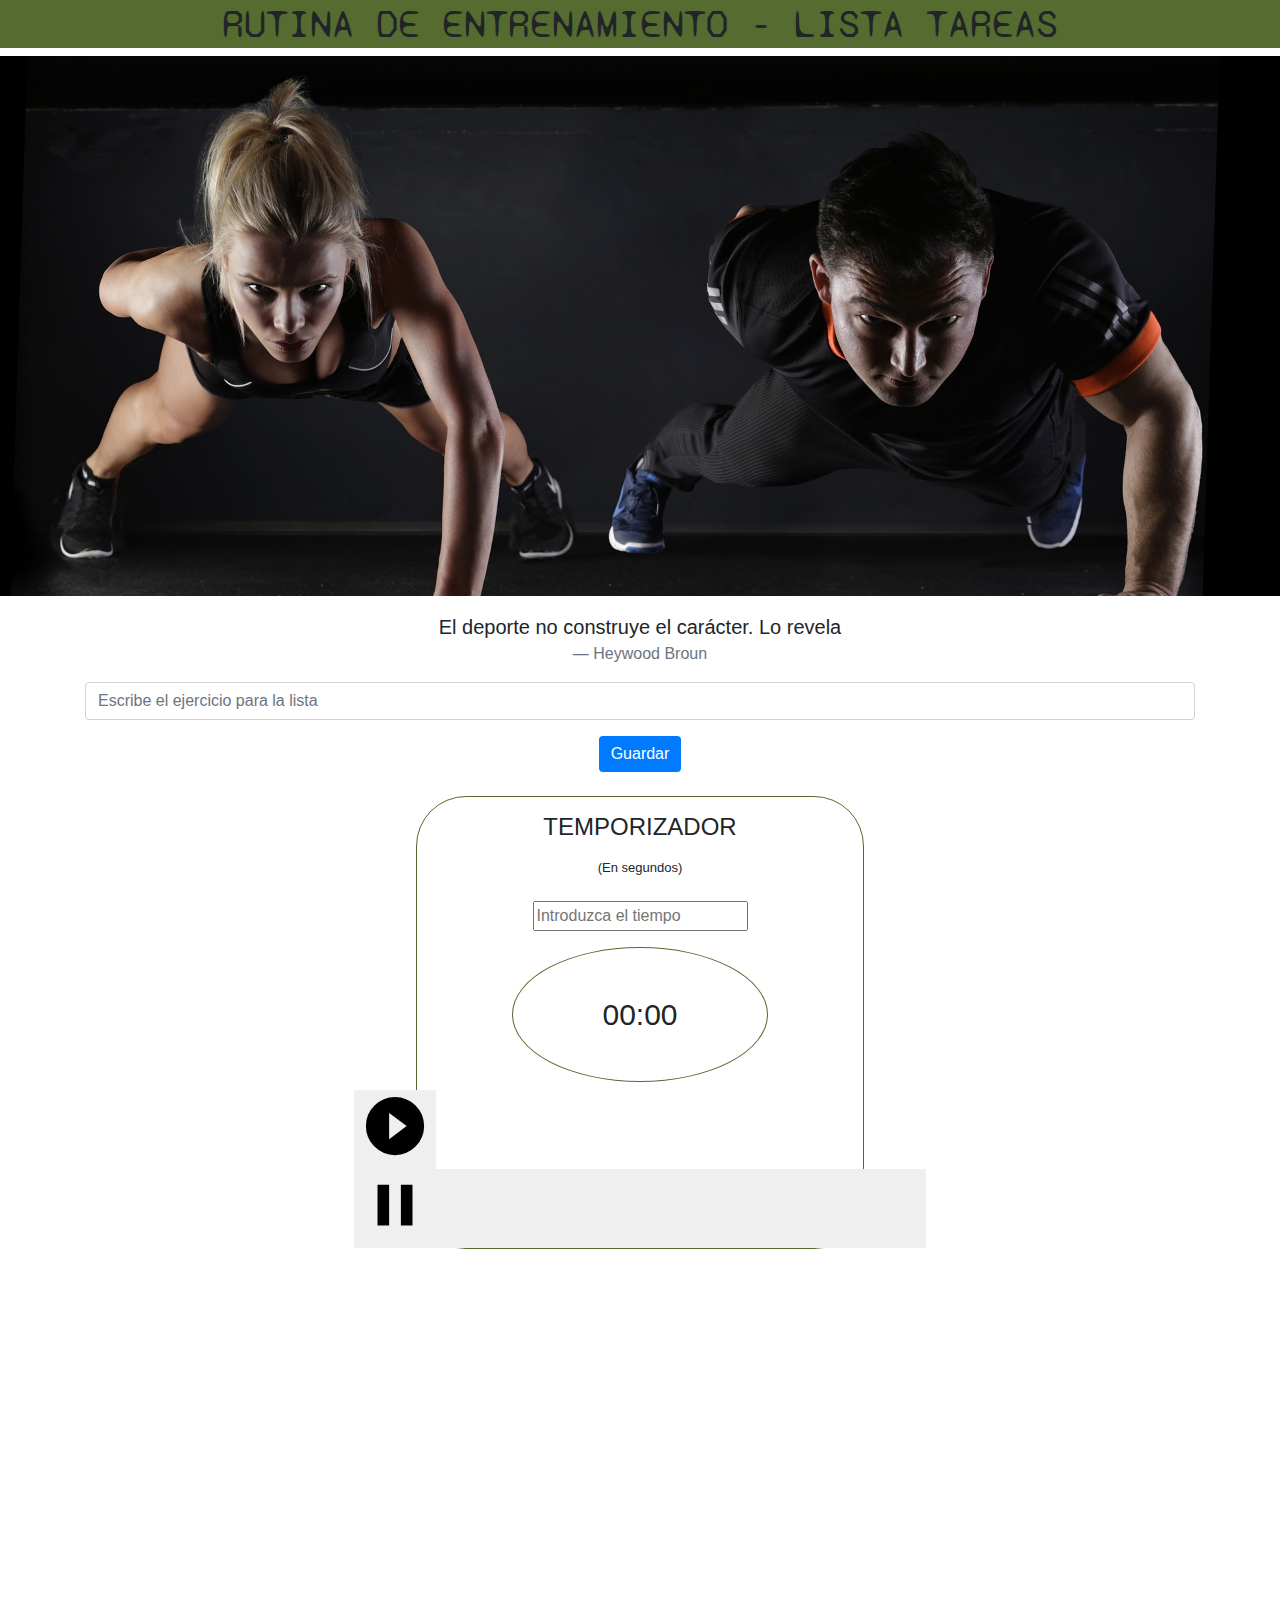
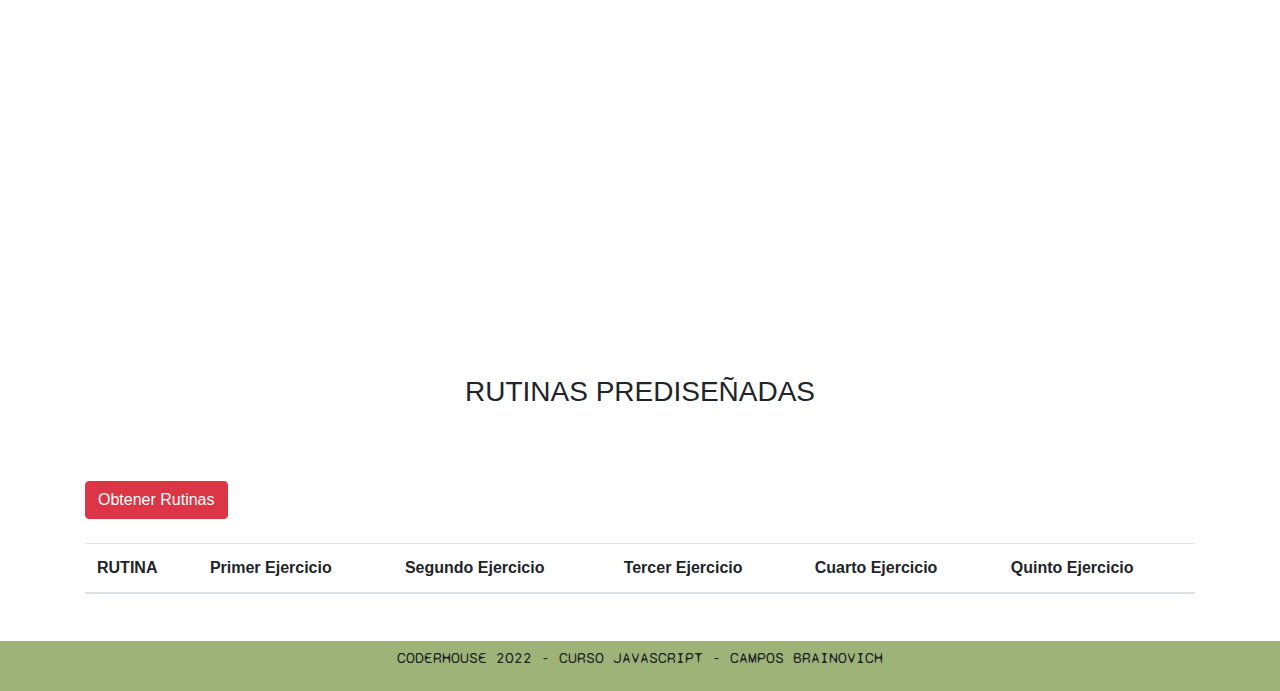
<file: ProyectoFinal - CamposBrainovich/index.html>
<!DOCTYPE html>
<html lang="es">
<head>
    <meta charset="UTF-8">
    <meta http-equiv="X-UA-Compatible" content="IE=edge">
    <meta name="viewport" content="width=device-width, initial-scale=1.0">
    <title>Rutina de Ejercicios</title>
    <!-- BOOTSTRAP -->
    <link rel="stylesheet" href="https://cdn.jsdelivr.net/npm/bootstrap@4.0.0/dist/css/bootstrap.min.css" integrity="sha384-Gn5384xqQ1aoWXA+058RXPxPg6fy4IWvTNh0E263XmFcJlSAwiGgFAW/dAiS6JXm" crossorigin="anonymous">
    <!-- HOJA DE ESTILOS - CSS -->
    <link rel="stylesheet" href="estilos.css">
    <!-- TIPOGRAFIA -->
    <link rel="preconnect" href="https://fonts.googleapis.com">
    <link rel="preconnect" href="https://fonts.gstatic.com" crossorigin>
    <link href="https://fonts.googleapis.com/css2?family=Oswald:wght@200;400;700&family=Syne+Mono&display=swap" rel="stylesheet">
    <!-- Material Icons -->
    <link href="https://fonts.googleapis.com/icon?family=Material+Icons" rel="stylesheet">
    <!-- FAVICON -->
    <link rel="icon" href="img/favicon.jpg">
</head>
<body>
    <header class="header">
        <h1>RUTINA DE ENTRENAMIENTO - LISTA TAREAS</h1>
    </header>
    <main class="main">
        <div class="divImg"></div>
        <section class="sectionInfo">
            <blockquote class="blockquote text-center my-3">
                <p class="mb-0">El deporte no construye el carácter. Lo revela</p>
                <footer class="blockquote-footer">Heywood Broun</footer>
              </blockquote>
        </section>
        <form id="form" class="text-center container">
            <input type="text" id="ejercicio" class="form-control my-3" placeholder="Escribe el ejercicio para la lista">
            <button type="submit" class="btn btn-primary ">Guardar</button>
        </form>
        <div class="mt-4 container" id="listaEjercicios">
            <div class="alert alert-danger d-flex align-items-center justify-content-between" role="alert">
                <i class="material-icons">accessibility</i>
                <b>Texto de la actividad</b> - Estado
                <span>
                    <i class="material-icons">done</i>
                    <i class="material-icons">delete</i>
                </span>
            </div>
        </div>
        <div class="contenedorTemporizador">
            <h4 class="titleTemporizador m-3">TEMPORIZADOR</h4>
            <p class="parrafoTemporizador">(En segundos)</p>
            <input type="number" class="inputTemporizador my-2" placeholder="Introduzca el tiempo">
            <span class="temporizador my-2">00:00</span>
            <div class="contenedorBotonesTemporizador">
                <button type="submit" class="botonPlayTemporizador" onclick="temporizador()">
                    <span class="material-icons playTemporizador">
                        play_circle_filled
                    </span>
                </button>
                <button class="botonPauseTemporizador">
                    <span class="material-icons pauseTemporizador">
                        pause_circle
                    </span>
                </button>
            </div>
        </div>
        <div class="imagenMain"></div>
        <div class="dataRutinas container">
            <h3 class="text-center">RUTINAS PREDISEÑADAS</h3>
            <div class="rutinasTable my-5">
                <button class="btn btn-danger my-4" onclick="traer()">Obtener Rutinas</button>
                <div>
                    <table class="table">
                        <thead>
                          <tr>
                            <th scope="col">RUTINA</th>
                            <th scope="col">Primer Ejercicio</th>
                            <th scope="col">Segundo Ejercicio</th>
                            <th scope="col">Tercer Ejercicio</th>
                            <th scope="col">Cuarto Ejercicio</th>
                            <th scope="col">Quinto Ejercicio</th>
                          </tr>
                        </thead>
                        <tbody id="contenido">
                          <tr>
                            
                          </tr>
                        </tbody>
                      </table>
                </div>
            </div>
        </div>
    </main>
    
    <footer class="footer">
        <p>CODERHOUSE 2022 - CURSO JAVASCRIPT - CAMPOS BRAINOVICH</p>
    </footer>


    <!-- ENLACEs  A  JS -->
    <script src="main.js"></script>
</body>
</html>
</file>
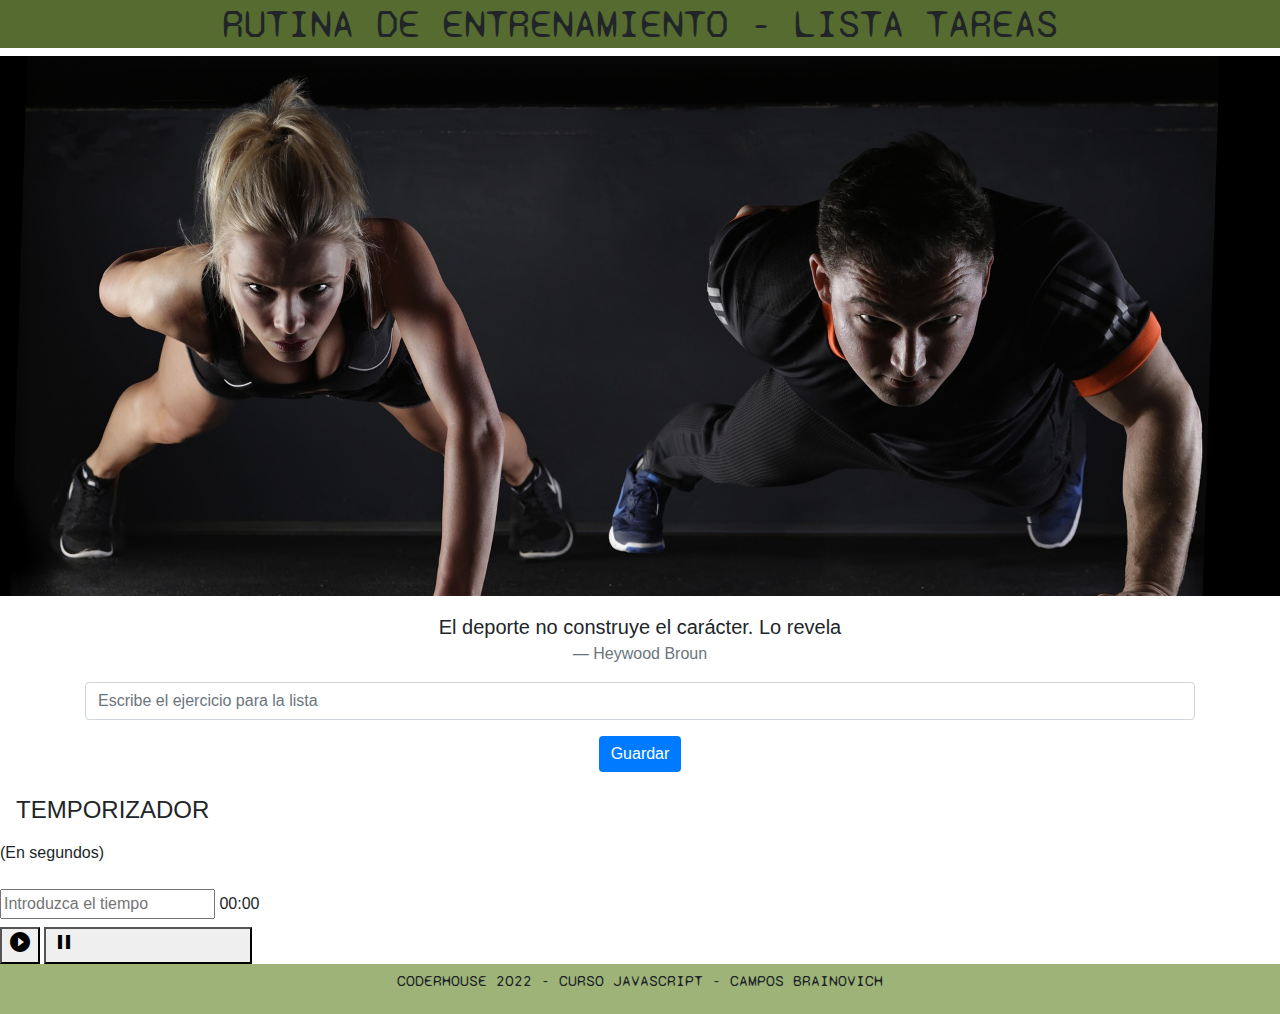
<file: SegundaEntregaProyectoFinal - CamposBrainovich/index.html>
<!DOCTYPE html>
<html lang="es">
<head>
    <meta charset="UTF-8">
    <meta http-equiv="X-UA-Compatible" content="IE=edge">
    <meta name="viewport" content="width=device-width, initial-scale=1.0">
    <title>Rutina de Ejercicios</title>
    <!-- BOOTSTRAP -->
    <link rel="stylesheet" href="https://cdn.jsdelivr.net/npm/bootstrap@4.0.0/dist/css/bootstrap.min.css" integrity="sha384-Gn5384xqQ1aoWXA+058RXPxPg6fy4IWvTNh0E263XmFcJlSAwiGgFAW/dAiS6JXm" crossorigin="anonymous">
    <!-- HOJA DE ESTILOS - CSS -->
    <link rel="stylesheet" href="estilos.css">
    <!-- TIPOGRAFIA -->
    <link rel="preconnect" href="https://fonts.googleapis.com">
    <link rel="preconnect" href="https://fonts.gstatic.com" crossorigin>
    <link href="https://fonts.googleapis.com/css2?family=Oswald:wght@200;400;700&family=Syne+Mono&display=swap" rel="stylesheet">
    <!-- Material Icons -->
    <link href="https://fonts.googleapis.com/icon?family=Material+Icons" rel="stylesheet">
    <!-- FAVICON -->
    <link rel="icon" href="img/favicon.jpg">
</head>
<body>
    <header class="header">
        <h1>RUTINA DE ENTRENAMIENTO - LISTA TAREAS</h1>
    </header>
    <main class="main">
        <div class="divImg"></div>
        <section class="sectionInfo">
            <blockquote class="blockquote text-center my-3">
                <p class="mb-0">El deporte no construye el carácter. Lo revela</p>
                <footer class="blockquote-footer">Heywood Broun</footer>
              </blockquote>
        </section>
        <form id="form" class="text-center container">
            <input type="text" id="ejercicio" class="form-control my-3" placeholder="Escribe el ejercicio para la lista">
            <button type="submit" class="btn btn-primary ">Guardar</button>
        </form>
        <div class="mt-4 container" id="listaEjercicios">
            <div class="alert alert-danger d-flex align-items-center justify-content-between" role="alert">
                <i class="material-icons">accessibility</i>
                <b>Texto de la actividad</b> - Estado
                <span>
                    <i class="material-icons">done</i>
                    <i class="material-icons">delete</i>
                </span>
            </div>
        </div>
        <div class="contenedorTemporizador">
            <h4 class="titleTemporizador m-3">TEMPORIZADOR</h4>
            <p class="parrafoTemporizador">(En segundos)</p>
            <input type="number" class="inputTemporizador my-2" placeholder="Introduzca el tiempo">
            <span class="temporizador my-2">00:00</span>
            <div class="contenedorBotonesTemporizador">
                <button type="submit" class="botonPlayTemporizador" onclick="temporizador()">
                    <span class="material-icons playTemporizador">
                        play_circle_filled
                    </span>
                </button>
                <button class="botonPauseTemporizador">
                    <span class="material-icons pauseTemporizador">
                        pause_circle
                    </span>
                </button>
            </div>
        </div>
    </main>
    
    <footer class="footer">
        <p>CODERHOUSE 2022 - CURSO JAVASCRIPT - CAMPOS BRAINOVICH</p>
    </footer>


    <!-- ENLACE A ARCHIVO PRINCIPAL JS -->
    <script src="main.js"></script>
</body>
</html>
</file>
<file: ProyectoFinal - CamposBrainovich/estilos.css>
body{
    font-family: 'Oswald', sans-serif;
    font-family: 'Syne Mono', monospace;
}

/* HEADER */

.header h1{
    text-align: center;
    background-color: darkolivegreen;
}

/* MAIN */
.divImg{
    background-image: url(img/fotoejercicio.jpg);
    background-position: center;
    background-repeat: no-repeat;
    background-size: cover;
    height: 60vh;
}
.main{
    font-family: Verdana, Geneva, Tahoma, sans-serif
}
#form button{
    font-family: Verdana, Geneva, Tahoma, sans-serif;
    border: none;
}
#form button:hover{
    background-color: cadetblue;
    transition: .3s all ease-in-out;
    color: black;
}
i{
    cursor: pointer;
}
.contenedorTemporizador{
    display: flex;
    flex-direction: column;
    justify-content: center;
    align-items: center;
    border: 1px solid darkolivegreen;
    border-radius: 50px;
    width: 35vw;
    margin: 15px auto;
}
@media (max-width: 640px){
    .contenedorTemporizador h4{
        font-size: 16px;
    }
    .contenedorTemporizador input{
        width: 100%;
    }
}
.parrafoTemporizador{
    font-size: 13px;
}
.temporizador{
    border: solid 1.5px darkolivegreen;
    width: 20vw;
    height: 15vh;
    display: flex;
    justify-content: center;
    align-items: center;
    border-radius: 50%;
    font-size: 30px;
}
.playTemporizador{
    font-size: 70px !important;
}
.pauseTemporizador{
    font-size: 70px !important;
}
.botonPlayTemporizador {
    border: none;
}
.botonPauseTemporizador{
    border: none;
}
.playTemporizador:hover, .pauseTemporizador:hover{
    color: darkolivegreen;
    cursor: pointer;
}

.imagenMain{
    background-image: url(img/imagenn.jpg);
    height: 70vh;
    width: 100vw;
    background-repeat: no-repeat;
    background-position: center;
    background-size: cover;
    background-attachment: fixed;
    margin: 3rem 0;
}


/* FOOTER */

.footer{
    text-align: center;
    background-color: rgb(157, 179, 119);
    padding: 5px;
}
</file>
<file: SegundaEntregaProyectoFinal - CamposBrainovich/estilos.css>
body{
    font-family: 'Oswald', sans-serif;
    font-family: 'Syne Mono', monospace;
}

/* HEADER */

.header h1{
    text-align: center;
    background-color: darkolivegreen;
}

/* MAIN */
.divImg{
    background-image: url(img/fotoejercicio.jpg);
    background-position: center;
    background-repeat: no-repeat;
    background-size: cover;
    height: 60vh;
}
.main{
    font-family: Verdana, Geneva, Tahoma, sans-serif
}
#form button{
    font-family: Verdana, Geneva, Tahoma, sans-serif;
    border: none;
}
#form button:hover{
    background-color: cadetblue;
    transition: .3s all ease-in-out;
    color: black;
}
i{
    cursor: pointer;
}
/* FOOTER */

.footer{
    text-align: center;
    background-color: rgb(157, 179, 119);
    padding: 5px;
}
</file>
